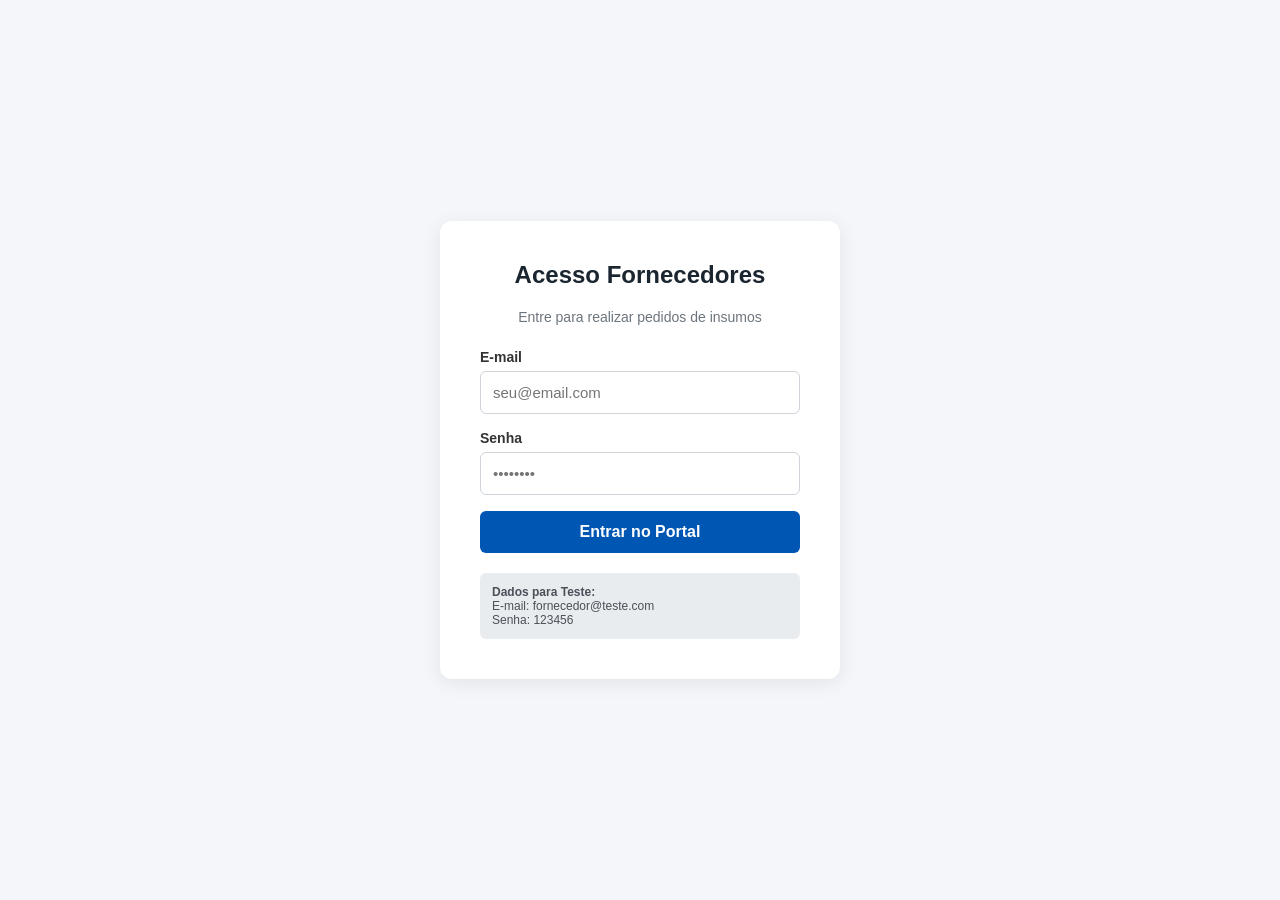
<file: login.html>
<!DOCTYPE html>
<html lang="pt-BR">
<head>
  <meta charset="UTF-8">
  <meta name="viewport" content="width=device-width, initial-scale=1.0">
  <title>Portal do Fornecedor - Login</title>
  <style>
    * { box-sizing: border-box; font-family: 'Segoe UI', Tahoma, Geneva, Verdana, sans-serif; }
    body {
      background: #f4f6f9;
      display: flex;
      justify-content: center;
      align-items: center;
      height: 100vh;
      margin: 0;
    }
    .card-login {
      background: #ffffff;
      padding: 40px;
      border-radius: 12px;
      box-shadow: 0 4px 20px rgba(0,0,0,0.08);
      width: 100%;
      max-width: 400px;
    }
    h2 { margin-top: 0; color: #1a252f; font-size: 24px; text-align: center; }
    p { color: #6c757d; font-size: 14px; text-align: center; margin-bottom: 24px; }
    .group { margin-bottom: 16px; }
    label { display: block; font-size: 14px; color: #333; margin-bottom: 6px; font-weight: 600; }
    input {
      width: 100%;
      padding: 12px;
      border: 1px solid #ced4da;
      border-radius: 6px;
      font-size: 15px;
    }
    input:focus { outline: none; border-color: #0056b3; }
    button {
      width: 100%;
      padding: 12px;
      background: #0056b3;
      color: white;
      border: none;
      border-radius: 6px;
      font-size: 16px;
      font-weight: bold;
      cursor: pointer;
      transition: background 0.2s;
    }
    button:hover { background: #004085; }
    .demo-info {
      margin-top: 20px;
      padding: 12px;
      background: #e9ecef;
      border-radius: 6px;
      font-size: 12px;
      color: #495057;
    }
  </style>
</head>
<body>

  <div class="card-login">
    <h2>Acesso Fornecedores</h2>
    <p>Entre para realizar pedidos de insumos</p>

    <form id="loginForm">
      <div class="group">
        <label for="email">E-mail</label>
        <input type="email" id="email" required placeholder="seu@email.com">
      </div>
      <div class="group">
        <label for="senha">Senha</label>
        <input type="password" id="senha" required placeholder="••••••••">
      </div>
      <button type="submit">Entrar no Portal</button>
    </form>

    <div class="demo-info">
      <strong>Dados para Teste:</strong><br>
      E-mail: <code>fornecedor@teste.com</code><br>
      Senha: <code>123456</code>
    </div>
  </div>

  <script>
    document.getElementById('loginForm').addEventListener('submit', function(e) {
      e.preventDefault();
      
      const email = document.getElementById('email').value;
      const senha = document.getElementById('senha').value;

      // Simulação de validação de credenciais
      if (email === 'fornecedor@teste.com' && senha === '123456') {
        // Grava no navegador que o usuário está logado
        localStorage.setItem('usuarioLogado', 'true');
        localStorage.setItem('nomeFornecedor', 'Fornecedor Exemplo LTDA');
        
        // Redireciona para o painel de pedidos
        window.location.href = 'portal.html';
      } else {
        alert('Credenciais incorretas! Use os dados de teste informados abaixo.');
      }
    });
  </script>

</body>
</html>
</file>
